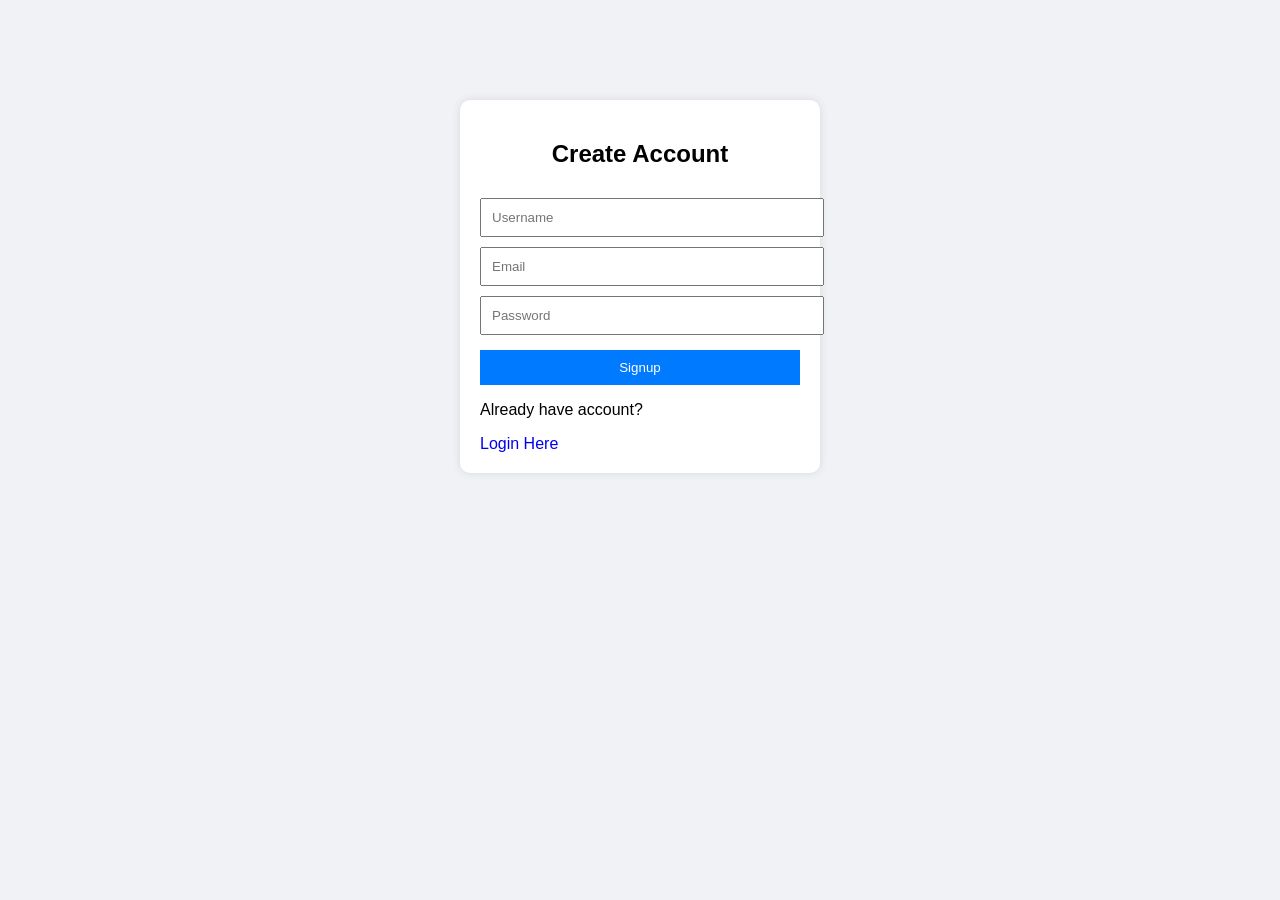
<file: internship project/index.html>
<!DOCTYPE html>
<html>
<head>
    <title>Signup</title>
    <link rel="stylesheet" href="style.css">
</head>
<body>

<div class="container">

    <h2>Create Account</h2>

    <form id="signupForm">

        <input type="text" id="username" placeholder="Username" required>

        <input type="email" id="email" placeholder="Email" required>

        <input type="password" id="password" placeholder="Password" required>

        <button type="submit">Signup</button>

    </form>

    <p>Already have account?</p>

    <a href="login.html">Login Here</a>

</div>

<script src="script.js"></script>

</body>
</html>
</file>
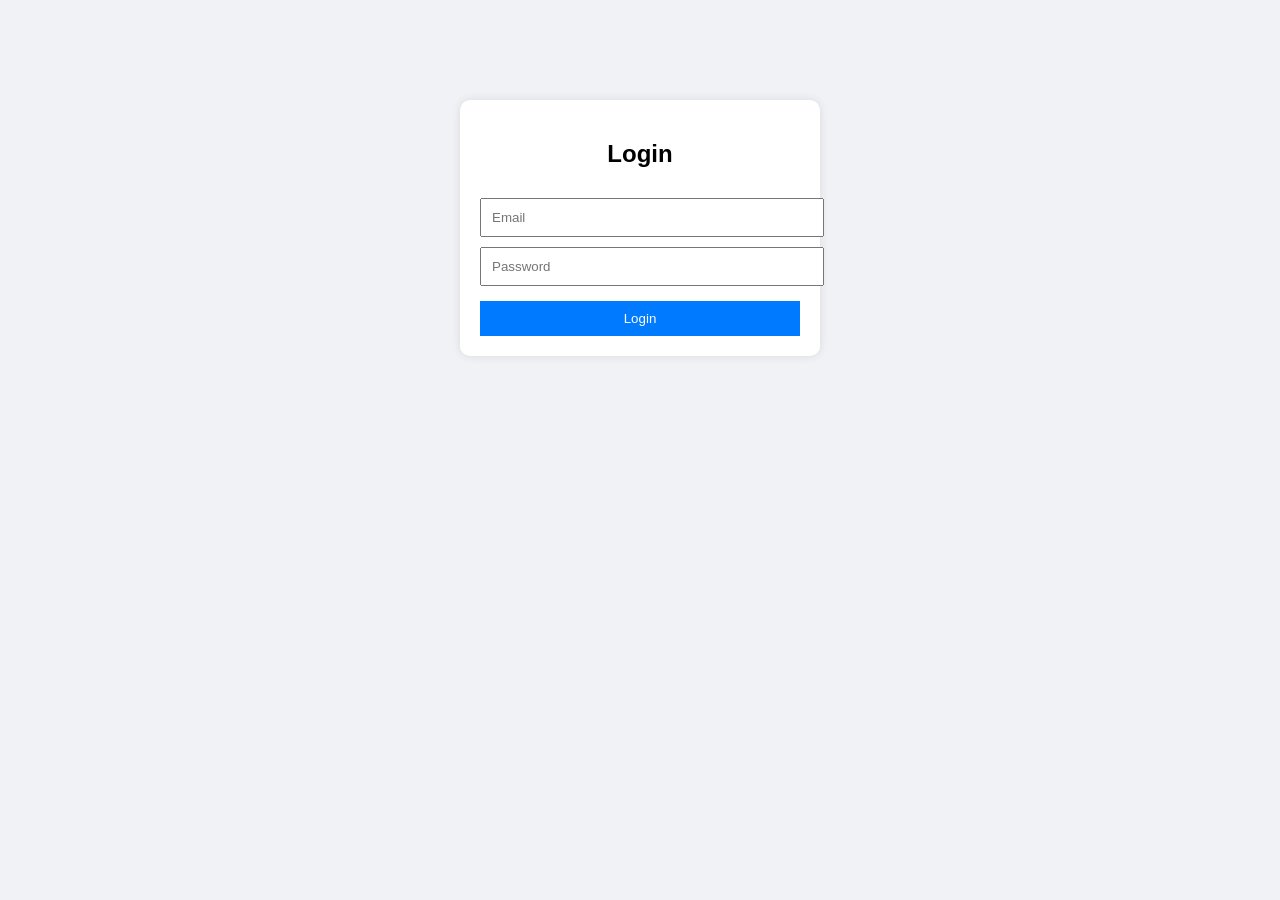
<file: internship project/login.html>
<!DOCTYPE html>
<html>
<head>
    <title>Login</title>
    <link rel="stylesheet" href="style.css">
</head>
<body>

<div class="container">

    <h2>Login</h2>

    <form id="loginForm">

        <input type="email" id="loginEmail" placeholder="Email" required>

        <input type="password" id="loginPassword" placeholder="Password" required>

        <button type="submit">Login</button>

    </form>

</div>

<script src="script.js"></script>

</body>
</html>
</file>
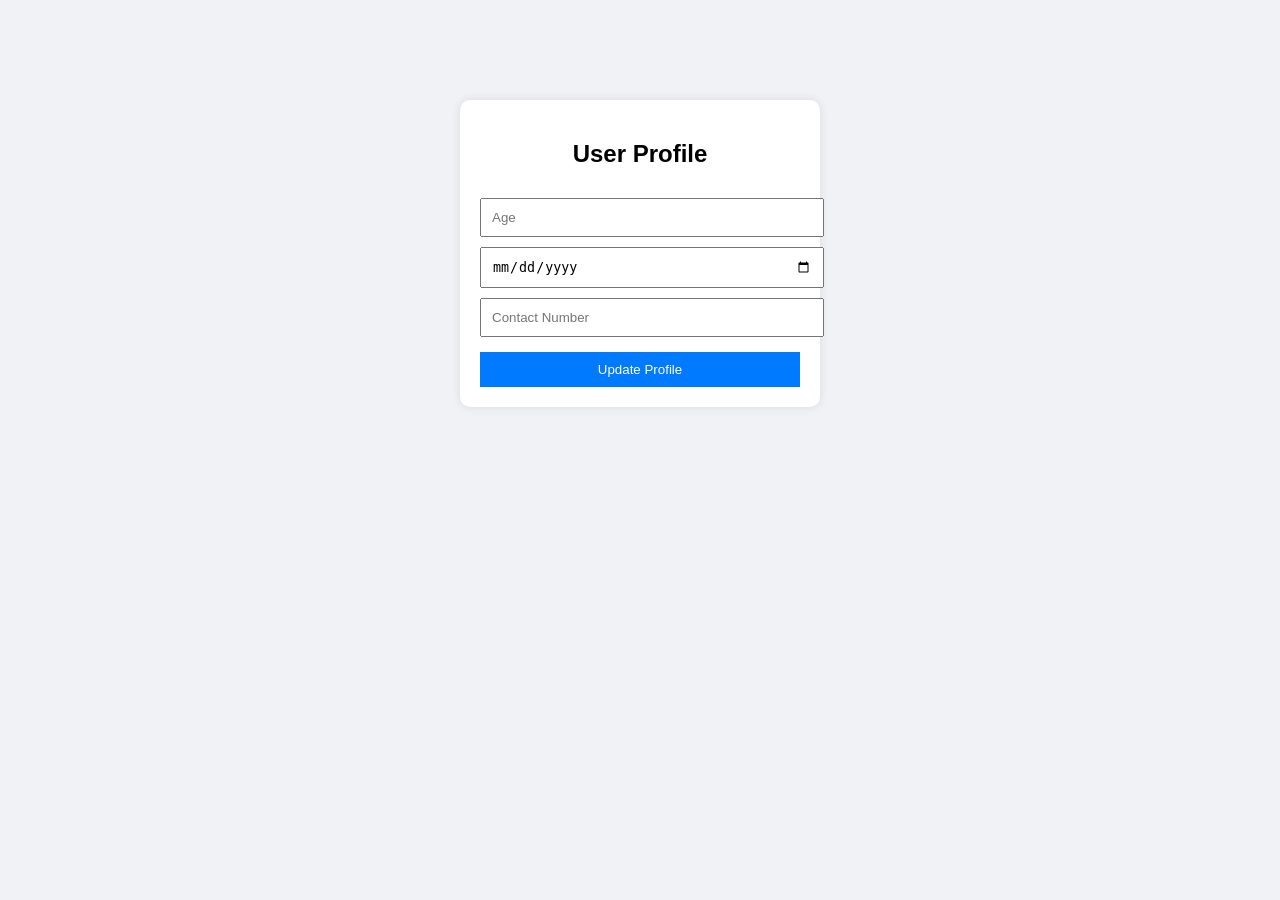
<file: internship project/profile.html>
<!DOCTYPE html>
<html>
<head>
    <title>Profile</title>
    <link rel="stylesheet" href="style.css">
</head>

<body>

<div class="container">

    <h2>User Profile</h2>

    <form id="profileForm">

        <input type="number" placeholder="Age" required>

        <input type="date" required>

        <input type="text" placeholder="Contact Number" required>

        <button type="submit">Update Profile</button>

    </form>

</div>

<script>

document.getElementById("profileForm")
.addEventListener("submit", function(e){

    e.preventDefault();

    alert("Profile Updated Successfully");

});

</script>

</body>
</html>
</file>
<file: internship project/style.css>
body{
    background:#f0f2f5;
    font-family:Arial;
}

.container{
    width:320px;
    background:white;
    padding:20px;
    margin:100px auto;
    border-radius:10px;
    box-shadow:0 0 10px rgba(0,0,0,0.1);
}

h2{
    text-align:center;
}

input{
    width:100%;
    padding:10px;
    margin-top:10px;
}

button{
    width:100%;
    padding:10px;
    margin-top:15px;
    background:#007bff;
    color:white;
    border:none;
    cursor:pointer;
}

button:hover{
    background:#0056b3;
}

a{
    text-decoration:none;
}
</file>
